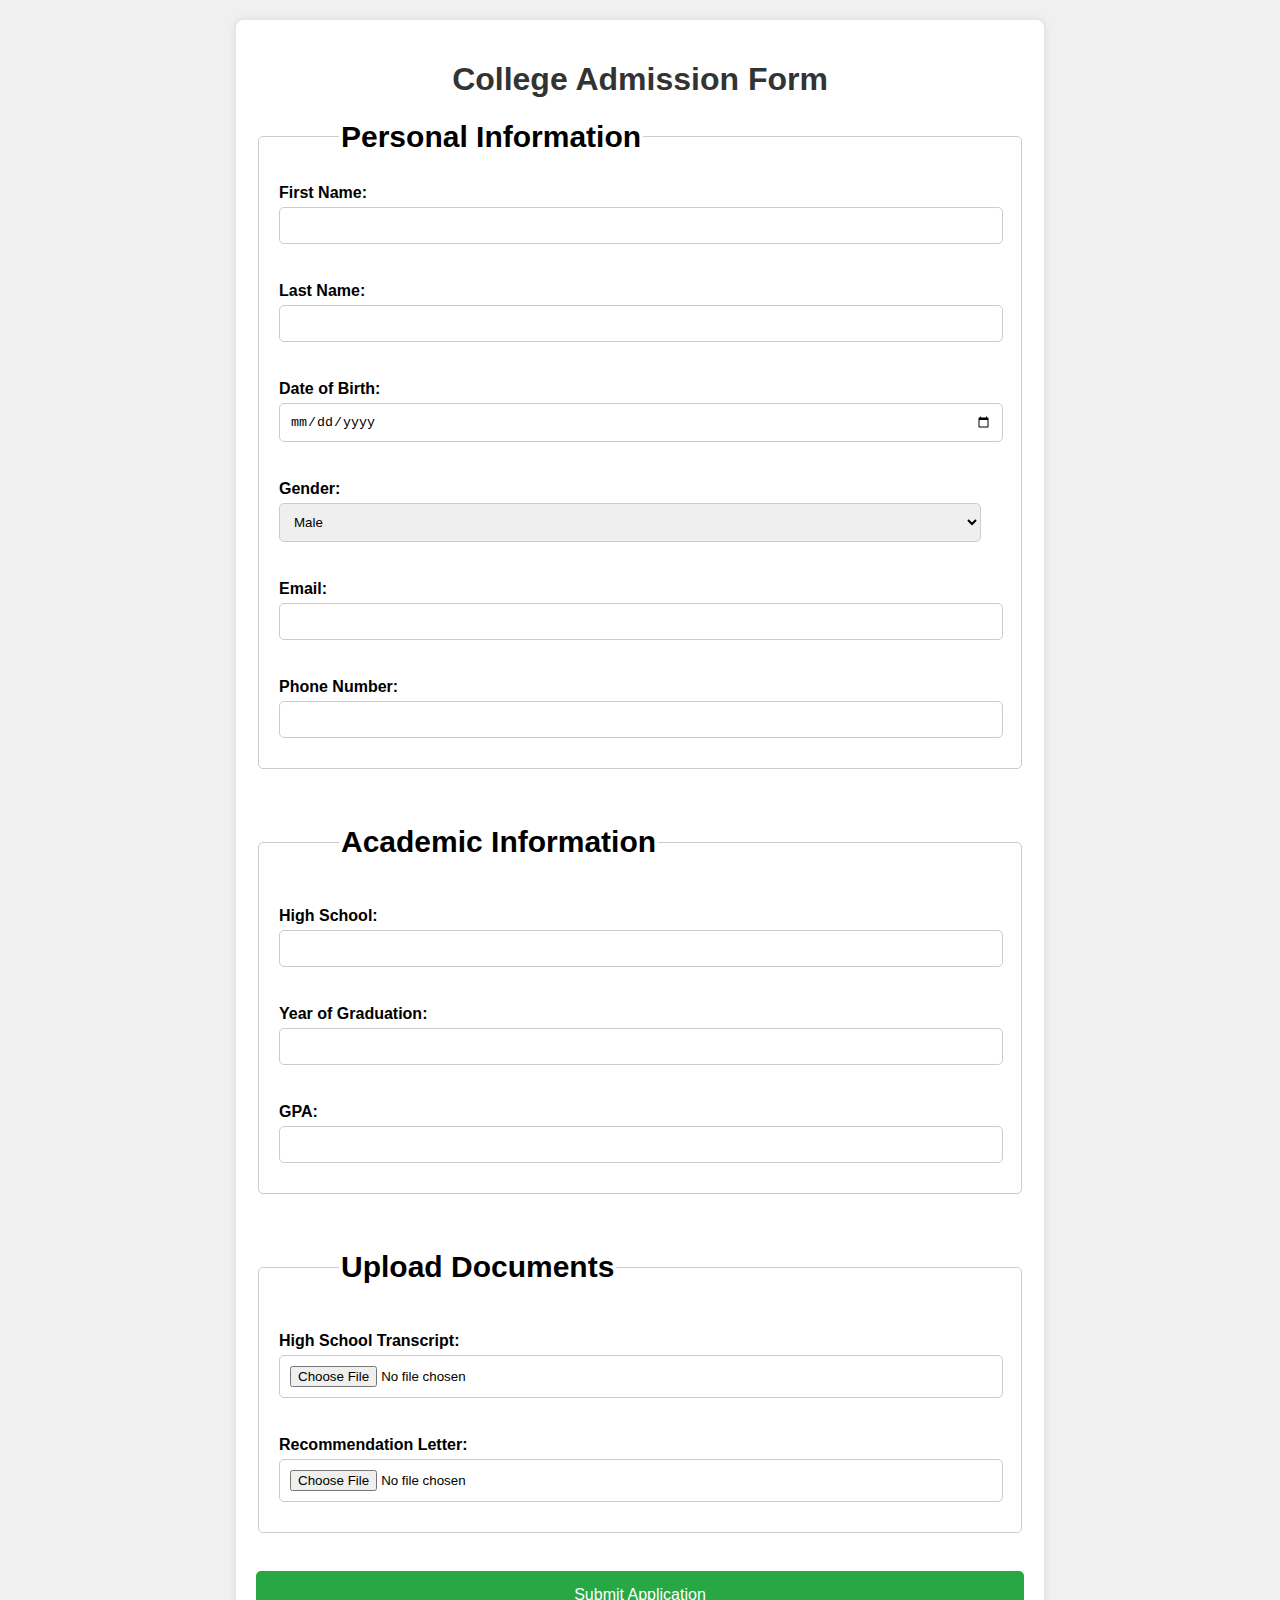
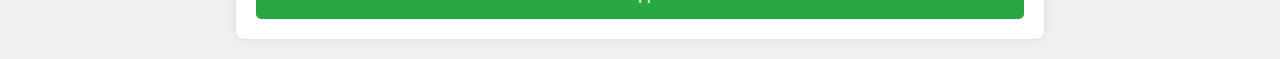
<file: Assignments/assignment2(college admission from)/index.html>
<!DOCTYPE html>
<html lang="en">
<head>
    <meta charset="UTF-8">
    <meta name="viewport" content="width=device-width, initial-scale=1.0">
    <title>College Admission Form</title>
    <link rel="stylesheet" href="style.css">
</head>
<body>
    <div class="container">
        <h1>College Admission Form</h1>
        <form action="#" method="post">
            <fieldset>
                <legend>Personal Information</legend>
                <label for="firstName">First Name:</label>
                <input type="text" id="firstName" name="firstName" required>
                <br>
<br>
                <label for="lastName">Last Name:</label>
                <input type="text" id="lastName" name="lastName" required>
                <br>
<br>
                <label for="dob">Date of Birth:</label>
                <input type="date" id="dob" name="dob" required>
                <br>
                <br>
                <label for="gender">Gender:</label>
                <select id="gender" name="gender" required>
                    <option value="male">Male</option>
                    <option value="female">Female</option>
                    <option value="other">Other</option>
                </select>
                <br>
                <br>
                <label for="email">Email:</label>
                <input type="email" id="email" name="email" required>
                <br>
                <br>
                <label for="phone">Phone Number:</label>
                <input type="tel" id="phone" name="phone" required>
            </fieldset>
            <br>
            <br>
            <fieldset>
                <legend>Academic Information</legend>
                <br>
                
                <label for="highSchool">High School:</label>
                <input type="text" id="highSchool" name="highSchool" required>
                <br>
                <br>
                <label for="graduationYear">Year of Graduation:</label>
                <input type="number" id="graduationYear" name="graduationYear" required>
                <br>
                <br>
                <label for="gpa">GPA:</label>
                <input type="number" step="0.01" id="gpa" name="gpa" required>
            </fieldset>
            <br>
            <br>
            <fieldset>
                <legend>Upload Documents</legend> <br>
                <label for="transcript">High School Transcript:</label>
                <input type="file" id="transcript" name="transcript" required>
                <br>
                <br>
                <label for="recommendation">Recommendation Letter:</label>
                <input type="file" id="recommendation" name="recommendation" required>
            </fieldset>
            <br>
            
            <button type="submit">Submit Application</button>
        </form>
    </div>
</body>
</html>
</file>
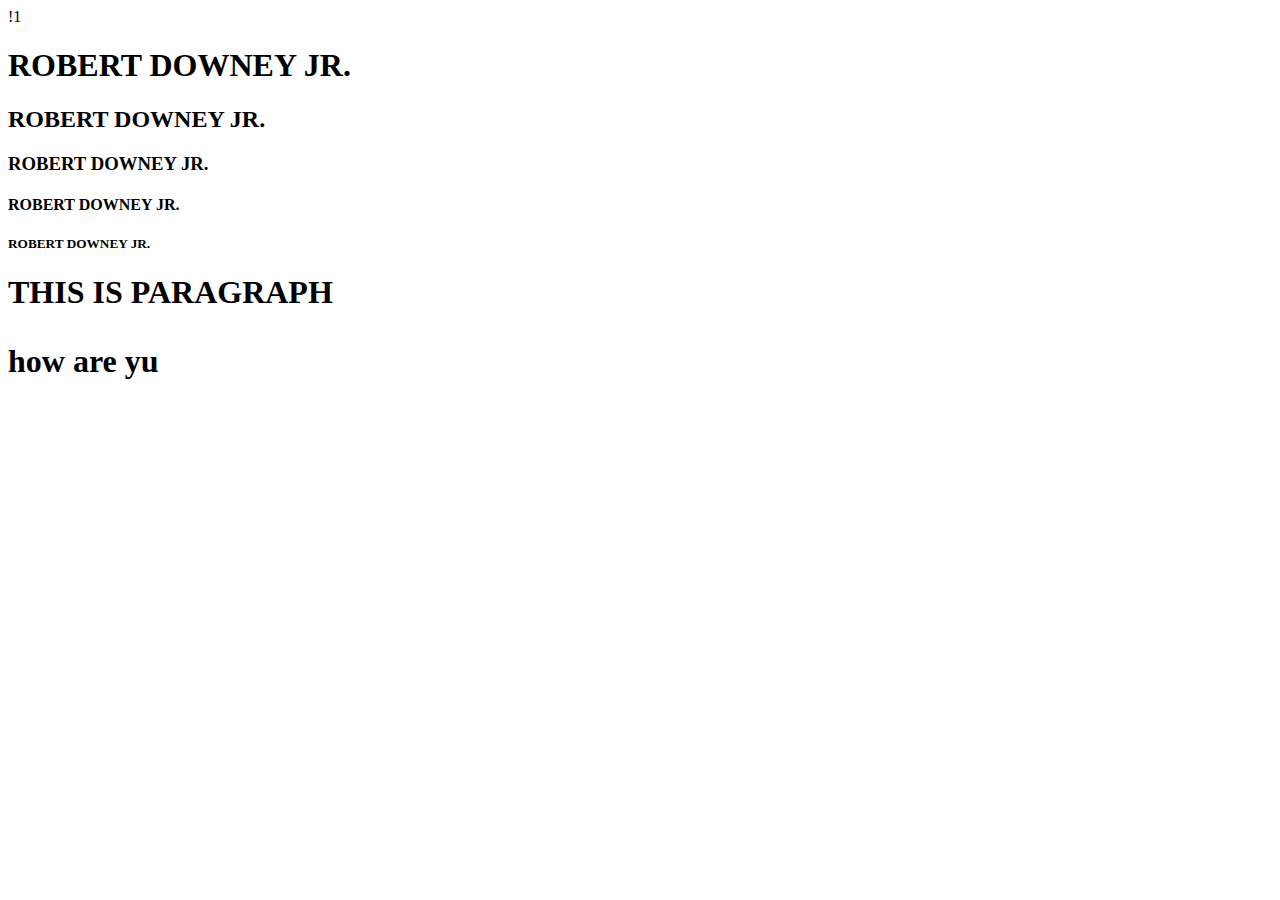
<file: LEC/lec1,2,3/headingtag.html>
!1
<!DOCTYPE html>
<html lang="en">
<head>
    <meta charset="UTF-8">
    <meta name="viewport" content="width=device-width, initial-scale=1.0">
    <title>Document</title>
</head>
<body>
    <h1>ROBERT DOWNEY JR.</h1>
    <h2>ROBERT DOWNEY JR.</h2>
    <h3>ROBERT DOWNEY JR.</h3>
    <h4>ROBERT DOWNEY JR.</h4>
    <h5>ROBERT DOWNEY JR.</h5>
    <h1>THIS IS PARAGRAPH<h1>
        <p> how are yu</p>
</body>
</html>
</file>
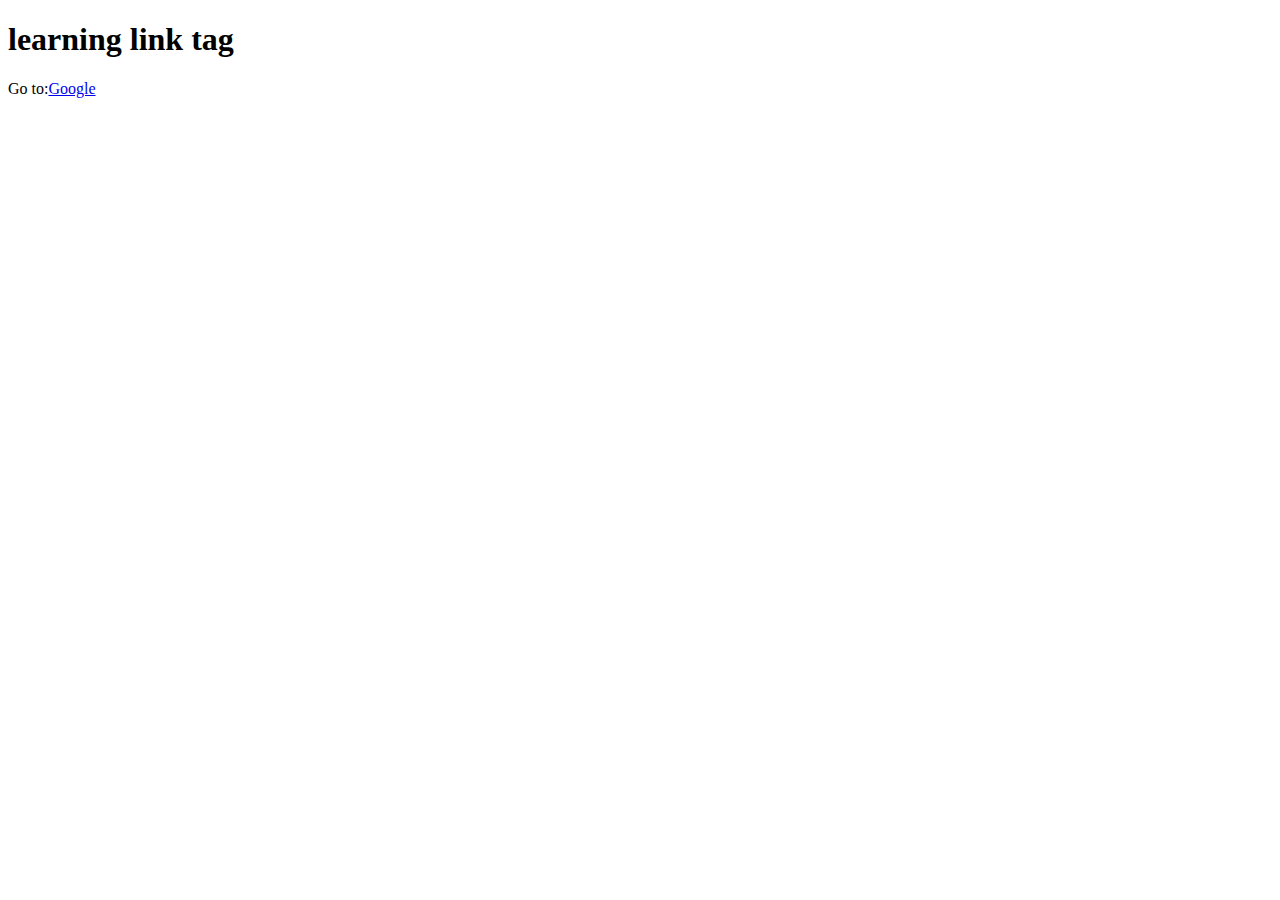
<file: LEC/lec1,2,3/link.html>
<!DOCTYPE html>
<html lang="en">
<head>
    <meta charset="UTF-8">
    <meta name="viewport" content="width=device-width, initial-scale=1.0">
    <title>Document</title>
</head>
<body>
    <h1>learning  link tag</h1>
<p>Go to:<a href ="https://www.google.com" target ="_blank">Google</a></p>
    
</body>
</html>
</file>
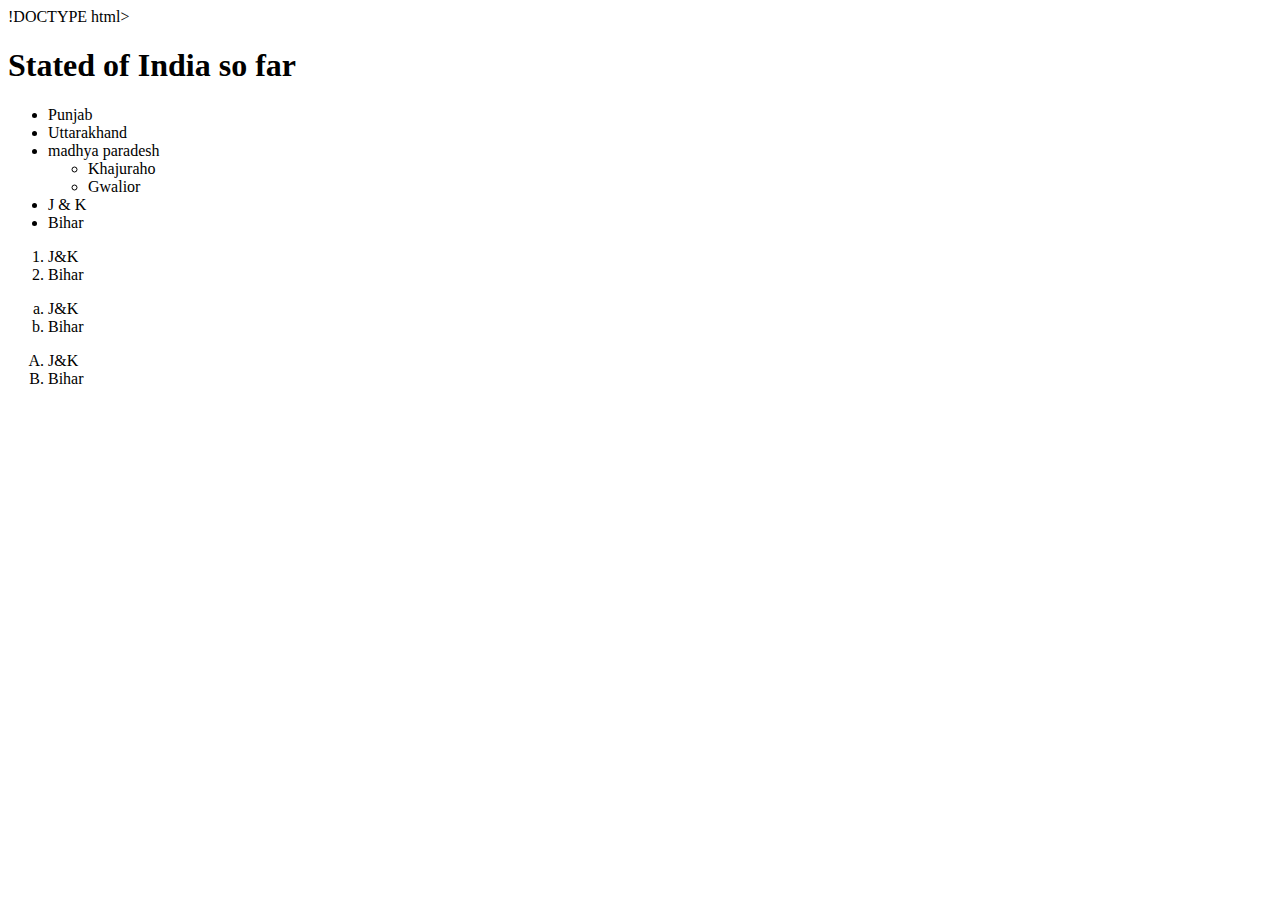
<file: LEC/lec1,2,3/list.html>
!DOCTYPE html>
<html lang="en">
<head>
    <meta charset="UTF-8">
    <meta name="viewport" content="width=device-width, initial-scale=1.0">
    <title>Lists</title>
</head>
<body>
    <!---unordered list: a list with bullet points and no sequence-->

    <h1>Stated of India so far</h1>
    <ul>
        <li>Punjab</li>
        <li>Uttarakhand</li>
        <li> madhya paradesh
            <ul>
                <li>Khajuraho</li>
                <li>Gwalior</li>
            </ul>
        </li>
        <li>J & K</li>
        <li> Bihar</li>
    </ul>

    <!---Ordered list : a list with sequence repersentation and proper bullet points-->
    <ol type="1">
        <li>J&K</li>
        <li>Bihar</li>
    </ol>

    <ol type="a">
        <li>J&K</li>
        <li>Bihar</li>
    </ol>
    <ol type="A">
        <li>J&K</li>
        <li>Bihar</li>
    </ol>
</body>
</html>
</file>
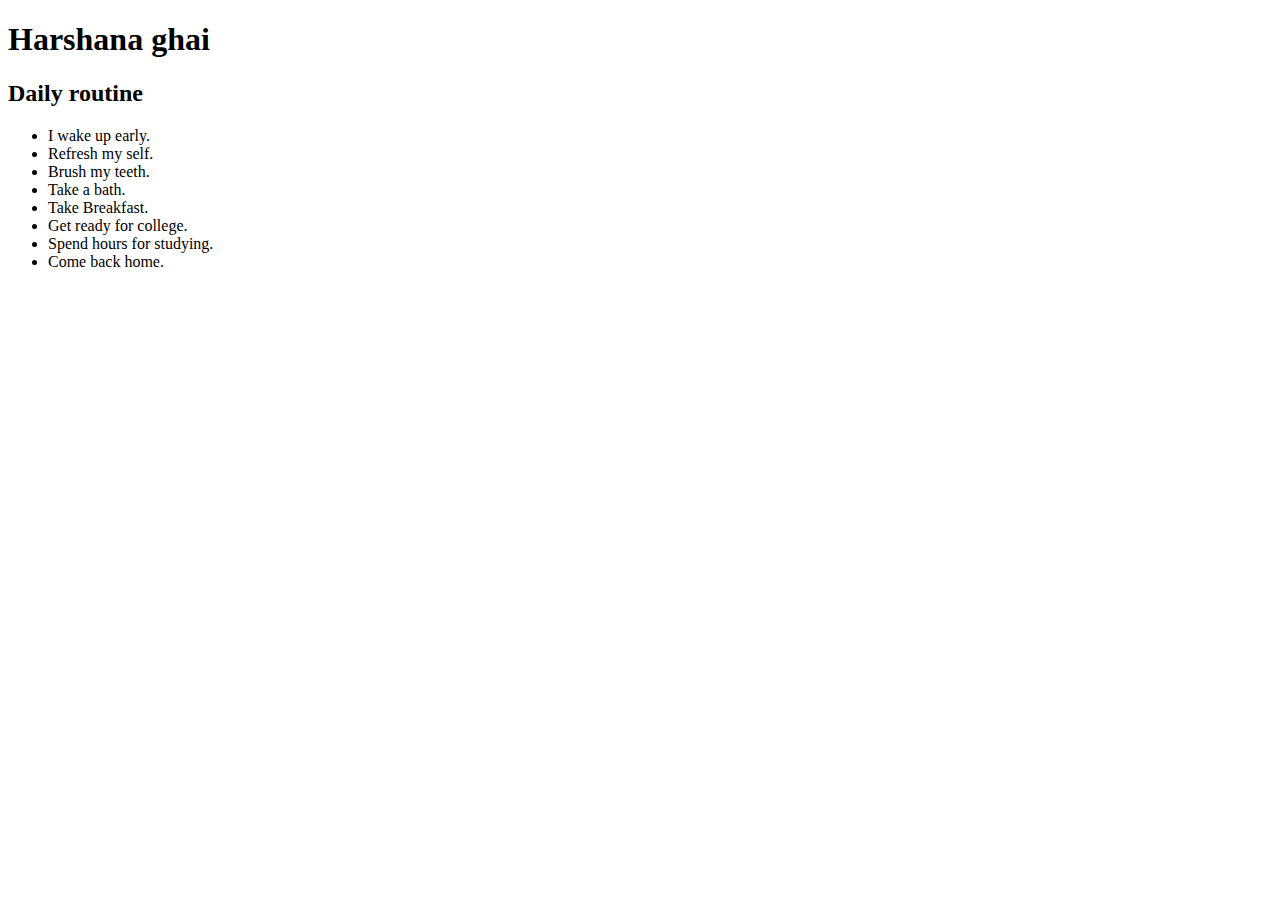
<file: LEC/lec4/article.html>
<!DOCTYPE html>
<html lang="en">
<head>
    <meta charset="UTF-8">
    <meta name="viewport" content="width=device-width, initial-scale=1.0">
    <title>Semantic tags</title>
</head>
<body>
    <header>
        <h1>Harshana ghai</h1>
    </header>
    <h2>Daily routine</h2>
    <article><ul>
        <li>I wake up early.</li>
        <li>Refresh my self.
        <li>Brush my teeth.</li>
        <li>Take a bath.</li>
        <li>Take Breakfast.</li>
        <li>Get ready for college.</li>
        <li>Spend hours for studying.</li>
        <li>Come back home.</li>
    </ul>
</article>

   
</body>
</html>
</file>
<file: Assignments/assignment2(college admission from)/style.css>
body {
    font-family: Arial, sans-serif;
    background-color: #f0f0f0;
    margin: 0;
    padding: 0;
}

.container {
    width: 60%;
    margin: 20px auto;
    padding: 20px;
    background-color: #fff;
    box-shadow: 0 0 10px rgba(0, 0, 0, 0.1);
    border-radius: 8px;
}

h1 {
    text-align: center;
    color: #333;
}

form {
    display: flex;
    flex-direction: column;
}

fieldset {
    border: 1px solid #ccc;
    border-radius: 5px;
    margin-bottom: 20px;
    padding: 20px;
}

legend {
  font-size: 30px;
 margin-left: 60px;
 font-weight: 700;
 font-family: 'Gill Sans', 'Gill Sans MT', Calibri, 'Trebuchet MS', sans-serif;

}
label {
    display: block;
    margin: 10px 0 5px;
    font-weight: bold;
}

input[type="text"],
input[type="date"],
input[type="email"],
input[type="tel"],
input[type="number"],
input[type="file"],
select {
    width: calc(100% - 20px);
    padding: 10px;
    margin-bottom: 10px;
    border: 1px solid #ccc;
    border-radius: 5px;
}

button {
    width: 100%;
    padding: 15px;
    background-color: #28a745;
    color: white;
    border: none;
    border-radius: 5px;
    cursor: pointer;
    font-size: 16px;
}

button:hover {
    background-color: #218838;
}
</file>
